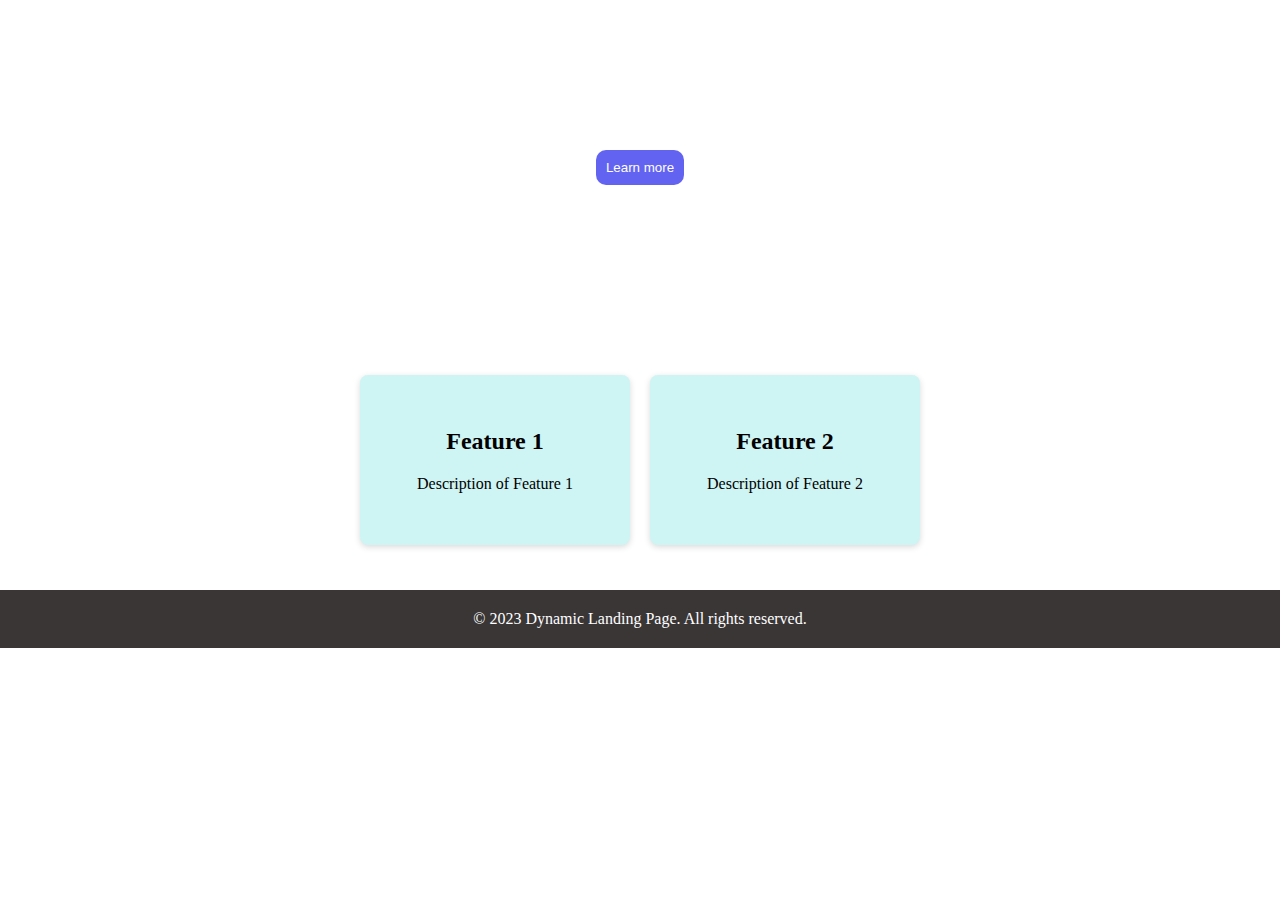
<file: HTML PROJECTS/LandingPage.html>
<!DOCTYPE html>
<html lang="en">

<head>
    <meta charset="UTF-8">
    <meta name="viewport" content="width=device-width, initial-scale=1.0">
    <title>Landing Page</title>
    <style>
        * {
            margin: 0px;
            padding: 0px;
        }

        .container {
            width: 100vw;
            height: 30vh;
            background-image: url("https://img.freepik.com/premium-vector/modern-red-abstract-background-design-elegant-vector-illustration_29865-4421.jpg");
            object-fit: cover;
            text-align: center;
            padding-top: 60px;
            color: white;
        }

        .container p {
            padding: 10px;
            padding-bottom: 25px;
        }

        .container button {
            background-color: rgb(99, 99, 241);
            border: none;
            color: white;
            padding: 10px;
            cursor: pointer;
            transition: background-color 0.5s ease;
            border-radius: 10px;
        }

        .container button:hover {
            background-color: rgb(66, 54, 135);
        }

        .box1,
        .box2 {
            height: 150px;
            width: 250px;
            background-color: rgb(207, 244, 244);
            margin: 10px;
            border-radius: 8px;
            text-align: center;
            display: flex;
            flex-direction: column;
            justify-content: center;
            align-items: center;
            padding: 10px;
            box-shadow: 0px 2px 6px rgba(0, 0, 0, 0.15);
            /* transition: transform 0.3s ease, box-shadow 0.3s ease; */
            /* transition: transform 0.3s ease, box-shadow 0.3s ease; */
        }

        .box1:hover,
        .box2:hover {
            transform: scale(1.05);
            box-shadow: 0px 4px 10px rgba(0, 0, 0, 0.3);
            transition: transform 0.3s ease, box-shadow 0.3s ease;
        }

        .box {
            display: flex;
            justify-content: center;
            align-items: center;
            padding: 25px;
            margin: 10px;
        }

        .box h2 {
            padding-bottom: 20px;
        }
        .footer {
            background-color: rgb(58, 54, 54);
            color: white;
            text-align: center;
            padding: 20px 0px;
        }
    </style>
</head>

<body>
    <div class="container">
        <h1>Welcome To Our Services</h1>
        <p>Discover The Future of Online experiance</p>
        <button>Learn more</button>
    </div>

    <div class="box">
        <div class="box1">
            <h2>Feature 1</h2>
            <p>Description of Feature 1</p>
        </div>
        <div class="box2">
            <h2>Feature 2</h2>
            <p>Description of Feature 2</p>
        </div>
    </div>

    <div class="footer">
        <p>© 2023 Dynamic Landing Page. All rights reserved.</p>
    </div>
</body>

</html>
</file>
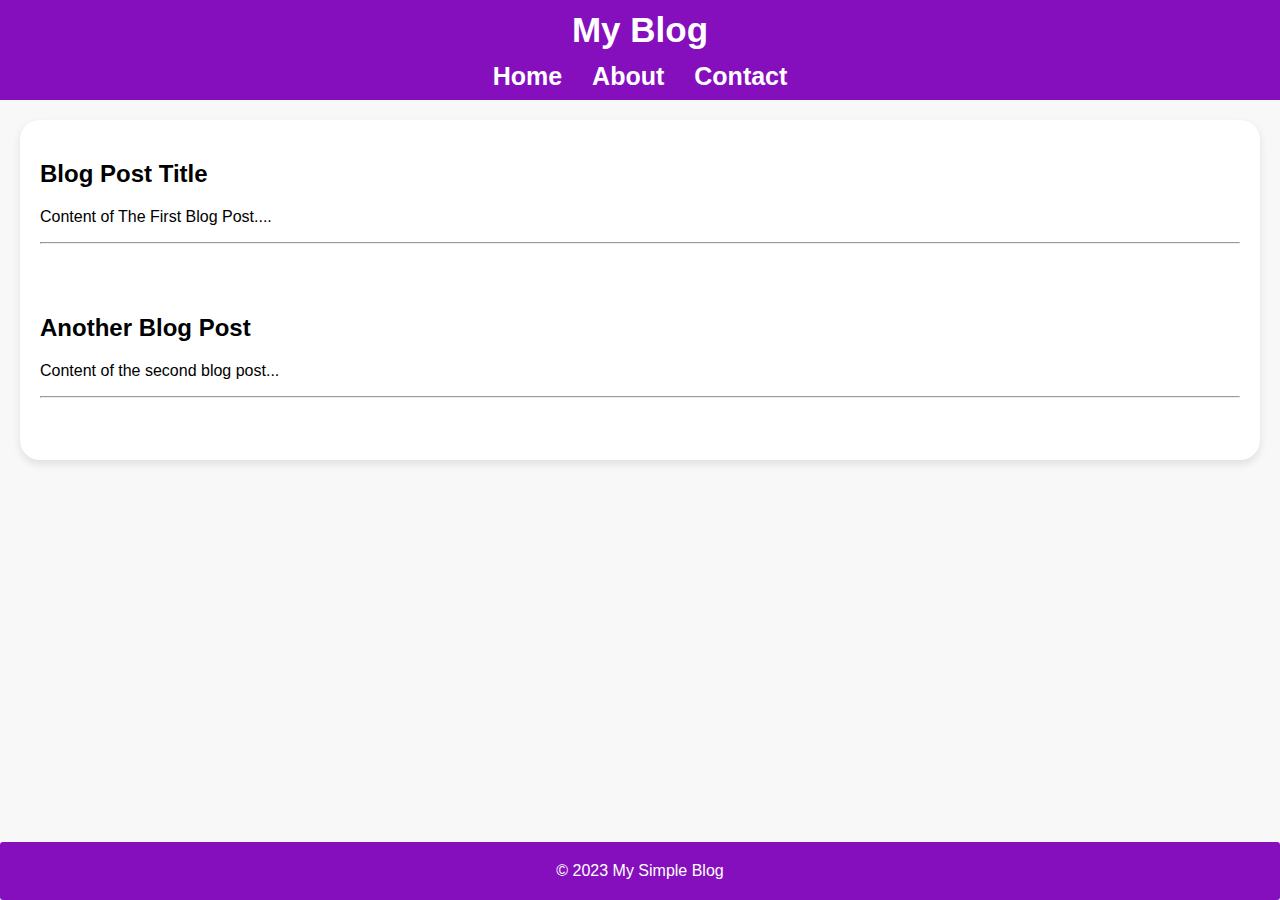
<file: HTML PROJECTS/MyBlog.html>
<!DOCTYPE html>
<html lang="en">

<head>
    <meta charset="UTF-8">
    <meta name="viewport" content="width=device-width, initial-scale=1.0">
    <title>My Blog Project</title>
    <style>
        body {
            font-family: 'Arial', sans-serif;
            margin: 0;
            padding: 0;
            background-color: #f8f8f8;
            /* Light background for the entire page */
        }

        .navigation {
            background-color: rgb(134, 15, 189);
            height: 100px;
            text-align: center;
        }

        .navigation ul {
            list-style: none;
            display: flex;
            justify-content: center;
            align-items: center;
            margin: 0;
            padding: 0;
        }

        .blog {
            /* text-align: center; */
            font-size: 30px;
            color: aliceblue;
            padding-top: 10px;
        }

        .navigation ul li {
            padding: 0px 15px;
            font-size: 25px;
            color: white;
            font-weight: bold;
            padding-top: 12px;
        }

        .navigation h1 {
            margin: 0;
            color: white;
            font-size: 35px;
        }

        .box {
            background-color: white;
            border-radius: 20px;
            margin: 20px;
            padding: 20px;
            height: 300px;
            box-shadow: 0 4px 8px rgba(0, 0, 0, 0.1);
            ;
        }

        .secBlog {
            padding-top: 50px;
        }

        .footer {
            background-color: rgb(134, 15, 189);
            /* height: 100px; */
            border-radius: 3px;
            padding: 20px 0;
            bottom: 0;
            position: fixed;
            width: 100%;
        }

        .footer p {
            text-align: center;
            color: white;
            margin: 0;
        }
        .box hr {
            color: aqua;
        }
    </style>
</head>

<body>
    <div class="navigation">
        <h1 class="blog">My Blog</h1>
        <ul>
            <li>Home</li>
            <li>About</li>
            <li>Contact</li>
        </ul>
    </div>
    <main class="box">
        <div>
            <h2>Blog Post Title</h2>
            <p>Content of The First Blog Post....</p>
            <hr>
            <h2 class="secBlog">Another Blog Post</h2>
            <p>Content of the second blog post...</p>
            <hr>
        </div>
    </main>
    <footer class="footer">
        <p>© 2023 My Simple Blog</p>
    </footer>
</body>

</html>
</file>
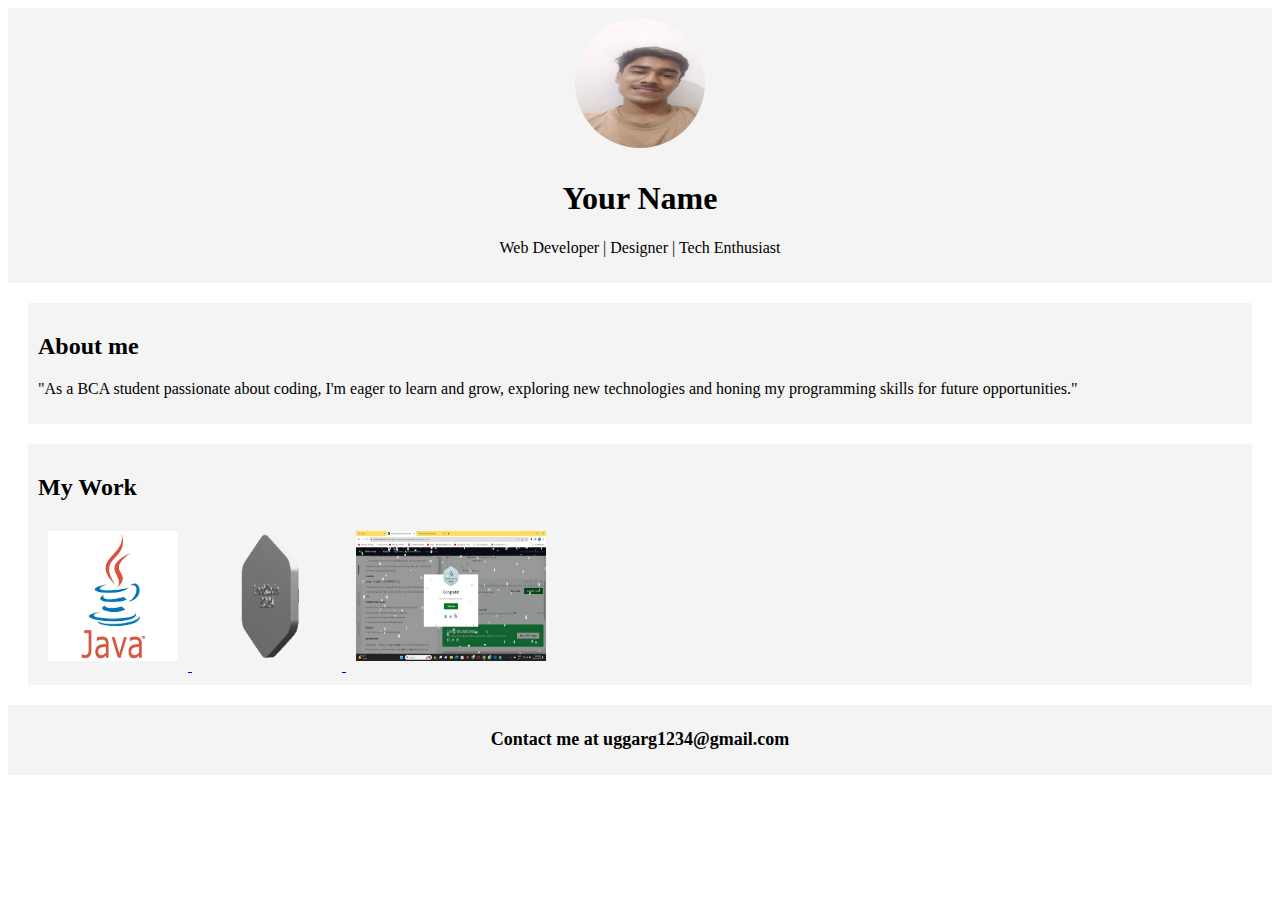
<file: HTML PROJECTS/Portfolio.html>
<!DOCTYPE html>
<html lang="en">
<head>
    <meta charset="UTF-8">
    <meta name="viewport" content="width=device-width, initial-scale=1.0">
    <title>My PortFolio</title>
    <style>
        .first {
            text-align: center;
            background-color: #f4f4f4;
            padding: 10px;
        }
        
        .first img {
        width: 130px;
        height: 130px;
        border-radius: 50%;
        margin-bottom: 7px;
        }

        section {
            margin: 20px;
        }
        .second {
            background-color: #f4f4f4;
            padding: 10px;
        }

        .third {
            background-color: #f4f4f4;
            padding: 10px;
        }
        .third a img {
            width: 130px;
            height: 130px;
            padding: 10px;
        }

        .fourth {
            text-align: center;
            background-color: #f4f4f4;
            font-size: large;
            padding: 1px;
        }
    </style>
</head>
<body>
    <header class="first">
        <img src="udayimg.jpg">
        <h1>Your Name</h1>
        <p>Web Developer | Designer | Tech Enthusiast</p>
    </header>

    <section class="second">
        <h2>About me</h2>
        <p>"As a BCA student passionate about coding, I'm eager to learn and grow, exploring new technologies and honing my programming skills for future opportunities."
        </p>
    </section>

    <section class="third">
        <h2>My Work</h2>
        <a href="https://github.com/UdayGarg25/CODSOFT">
            <img src="javalogo.webp" alt="java img">
        </a>
        <a href="https://leetcode.com/u/udaygarg25/">
            <img src="leetocode100.gif" alt="java img">
        </a>
        <a href="https://www.hackerrank.com/profile/uggarg1234">
            <img style="width: 190px;" src="hackerRank.jpg" alt="java img">
        </a>
    </section>

    <footer class="fourth">
        <h4>Contact me at uggarg1234@gmail.com</h4>
    </footer>
</body>
</html>
</file>
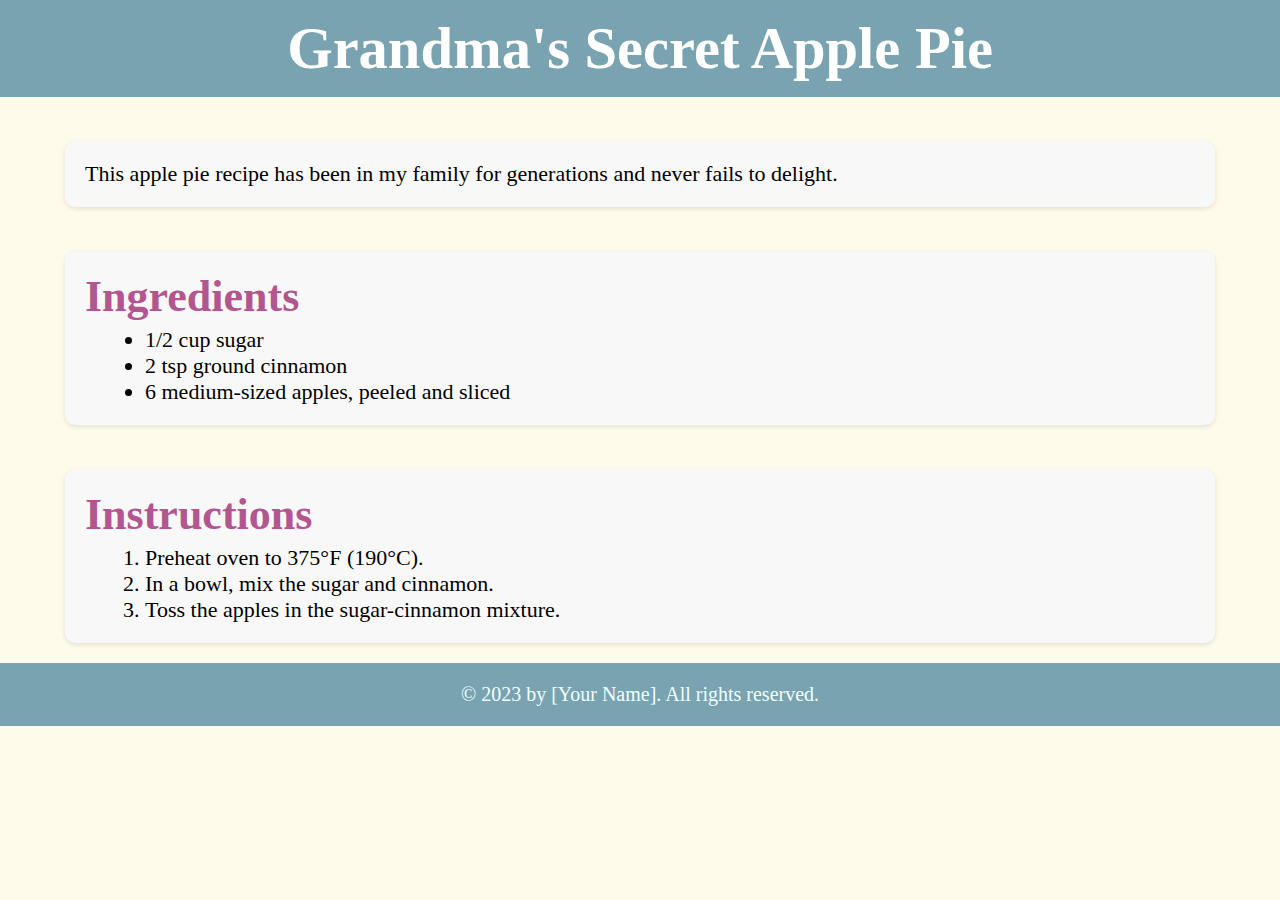
<file: HTML PROJECTS/recipePage.html>
<!DOCTYPE html>
<html lang="en">

<head>
    <meta charset="UTF-8">
    <meta name="viewport" content="width=device-width, initial-scale=1.0">
    <title>Document</title>
    <style>
        * {
            margin: 0;
            padding: 0;
        }

        body {
            background-color: #fffbea;
        }

        .nav {
            background-color: #79a3b1;
            text-align: center;
            padding: 15px;
            font-size: 50px;
            color: white;
            font-weight: bold;
        }

        .firstbox,
        .thirdbox,
        .secondbox {
            background-color: #f8f8f8;
            margin-top: 44px;
            font-size: 22px;
            padding: 20px;
            color: black;
            align-content: center;
            border-radius: 10px;
            box-shadow: 0 2px 5px rgba(0, 0, 0, 0.1);
        }

        main {
            margin: 0px 65px;
        }

        ul,
        ol {
            padding-left: 60px;
            padding-top: 5px;
        }

        h1 {
            color: #b3568f;
        }

        .footernav {
            background-color: #79a3b1;
            padding: 20px;
            margin-top: 20px;
            text-align: center;
            color: azure;
            font-size: 20px;
        }
    </style>
</head>

<body>
    <div class="nav">
        <h3>Grandma's Secret Apple Pie</h3>
    </div>
    <main>
        <div class="firstbox">
            <p>This apple pie recipe has been in my family for generations and never fails to delight.</p>
        </div>
        <div class="secondbox">
            <h1>Ingredients</h1>
            <ul>
                <li>1/2 cup sugar</li>
                <li>2 tsp ground cinnamon</li>
                <li>6 medium-sized apples, peeled and sliced</li>
            </ul>
        </div>
        <div class="thirdbox">
            <h1>Instructions
            </h1>
            <ol>
                <li>Preheat oven to 375°F (190°C).</li>
                <li>In a bowl, mix the sugar and cinnamon.</li>
                <li>Toss the apples in the sugar-cinnamon mixture.</li>
            </ol>
        </div>
    </main>

    <footer class="footernav">
        <p>© 2023 by [Your Name]. All rights reserved.</p>
    </footer>
</body>
</html>
</file>
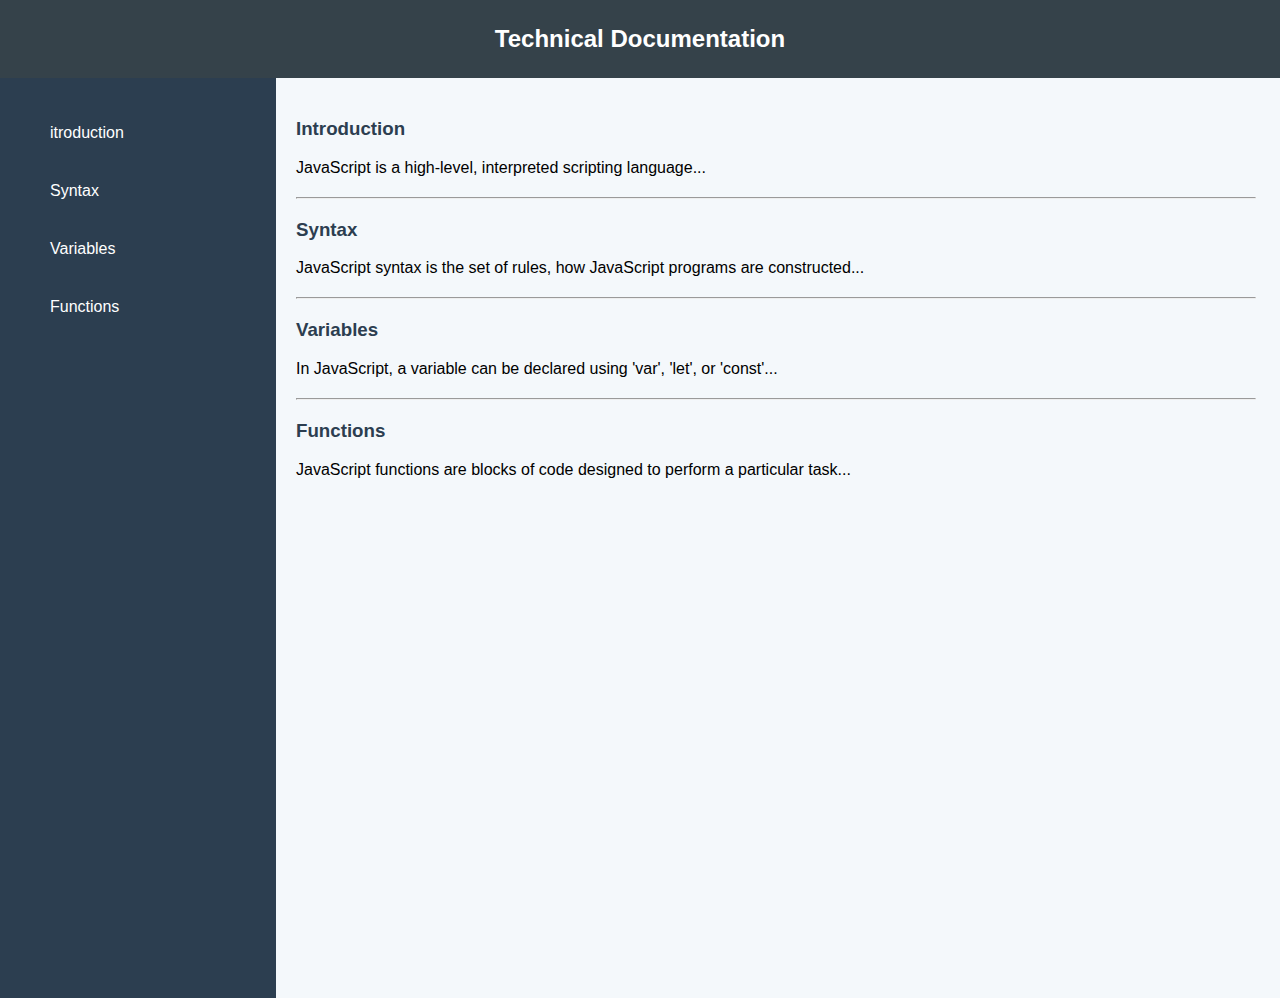
<file: HTML PROJECTS/technicalDocumentation.html>
<!DOCTYPE html>
<html lang="en">

<head>
    <meta charset="UTF-8">
    <meta name="viewport" content="width=device-width, initial-scale=1.0">
    <title>Document</title>
    <style>
        body {
            font-family: 'Arial', sans-serif;
            margin: 0;
            padding: 0;
            background-color: #f4f8fb;
            /* display: flex;
            flex-direction: column; */
        }

        .nav {
            background-color: #35424a;
            text-align: center;
            color: white;
            padding: 5px;
        }

        main {
            display: flex;
        }
        .box {
            /* display: inline; */
            background-color: #2c3e50;
            width: 20%;
            height: 100vh;
            padding: 10px;
            color: white;
            /* flex-direction: column; */
        }
        .box ul li{
            list-style: none;
            padding: 20px 0px;
            transition: 0.6s ease;
            /* flex-direction: column; */
        }
        .box ul li:hover {
            background-color: rgb(97, 184, 97);
            /* display: inline; */
            cursor: pointer;
        }
        .content {
            /* flex-grow: 1; */
            padding: 20px;
            /* flex-direction: column; */
            width: 75%;
        }
        h3 {
            margin-top: 20px;
            font-weight: bold;
            color: #2c3e50;
        }
        p {
            margin-bottom: 20px;
        }

        @media (max-width: 768px) {
            main {
                flex-direction: column; /* Stack the sidebar and content */
            }
            .box {
                width: 100%;
                height: auto;
                padding: 10px;
                text-align: center;
            }

            .content {
                width: 100%;
            }

            h3 {
                font-size: 1.5rem; /* Adjust heading size for smaller screens */
            }

            p {
                font-size: 1rem; /* Adjust paragraph size */
            }
        }
        @media (max-width: 480px) {
            .box ul li {
                padding: 10px 0;
                font-size: 1rem; /* Adjust menu item size */
            }

            .nav h2 {
                font-size: 1.5rem;
            }

            h3 {
                font-size: 1.2rem; /* Further reduce heading size on very small screens */
            }

            p {
                font-size: 0.9rem;
            }

            .box {
                padding: 5px;
            }

            .content {
                padding: 10px;
            }
        }
    </style>
</head>

<body>
    <div class="nav">
        <h2>Technical Documentation</h2>
    </div>

    <main>
        <div class="box">
            <ul>
                <li>itroduction</li>
                <li>Syntax</li>
                <li>Variables</li>
                <li>Functions</li>
            </ul>
        </div>

        <div class="content">
            <h3>Introduction</h3>
            <p>JavaScript is a high-level, interpreted scripting language...</p>
            <hr>
            <h3>Syntax</h3>
            <p>JavaScript syntax is the set of rules, how JavaScript programs are constructed...</p>
            <hr>
            <h3>Variables</h3>
            <p>In JavaScript, a variable can be declared using 'var', 'let', or 'const'...</p>
            <hr>
            <h3>Functions</h3>
            <p>JavaScript functions are blocks of code designed to perform a particular task...</p>
        </div>
    </main>
</body>

</html>
</file>
